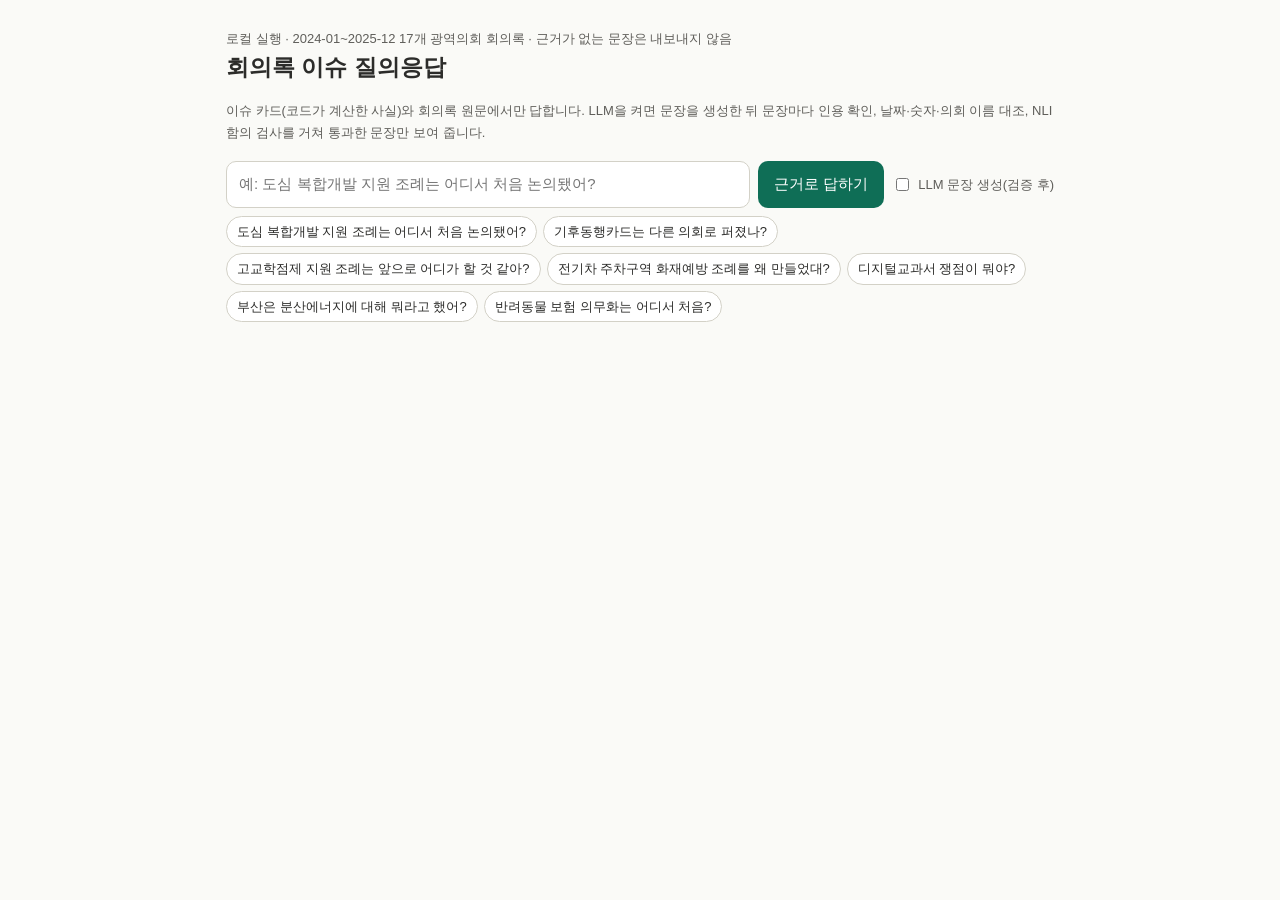
<file: src/demo/index.html>
<!doctype html>
<html lang="ko">
<head>
<meta charset="utf-8">
<meta name="viewport" content="width=device-width,initial-scale=1">
<title>회의록 이슈 질의응답</title>
<style>
:root{--fg:#2C2C2A;--mut:#5F5E5A;--line:#D3D1C7;--bg:#FAFAF7;--card:#fff;--head:#F1EFE8;--acc:#0F6E56;--ok:#0F6E56;--bad:#A32D2D;--tmpl:#185FA5;--warn:#854F0B}
@media (prefers-color-scheme: dark){:root{--fg:#ECEBE6;--mut:#A9A79F;--line:#45443F;--bg:#1C1C1A;--card:#262624;--head:#30302D;--acc:#5DCAA5;--ok:#5DCAA5;--bad:#F09595;--tmpl:#8AB8F0;--warn:#EFB46B}}
*{box-sizing:border-box}
body{margin:0;background:var(--bg);color:var(--fg);font:15px/1.65 "Pretendard","Apple SD Gothic Neo","Malgun Gothic",sans-serif}
main{max-width:860px;margin:0 auto;padding:28px 16px 60px}
h1{font-size:23px;font-weight:600;margin:0 0 4px}
.sub,.note{color:var(--mut);font-size:13px}
form{display:flex;gap:8px;margin:18px 0 8px;flex-wrap:wrap}
input[type=text]{flex:1 1 320px;min-width:0;padding:10px 12px;border:1px solid var(--line);border-radius:10px;background:var(--card);color:var(--fg);font:inherit}
button{padding:10px 16px;border:0;border-radius:10px;background:var(--acc);color:#fff;font:inherit;cursor:pointer}
button:disabled{opacity:.5;cursor:default}
label{font-size:13px;color:var(--mut);display:flex;align-items:center;gap:6px}
.ex{display:flex;flex-wrap:wrap;gap:6px;margin:6px 0 18px}
.ex button{background:var(--card);color:var(--fg);border:1px solid var(--line);padding:4px 10px;font-size:13px;border-radius:999px}
.box{background:var(--card);border:1px solid var(--line);border-radius:12px;padding:14px 16px;margin:12px 0}
.meta{display:flex;flex-wrap:wrap;gap:6px;margin-bottom:8px}
.chip{display:inline-block;border:1px solid var(--line);border-radius:999px;padding:1px 10px;font-size:12.5px;white-space:nowrap;color:var(--mut)}
.chip.mode-llm{border-color:var(--ok);color:var(--ok)} .chip.mode-template{border-color:var(--tmpl);color:var(--tmpl)}
.chip.mode-abstain{border-color:var(--bad);color:var(--bad)} .chip.mode-fallback{border-color:var(--warn);color:var(--warn)}
.sent{margin:8px 0;padding-left:10px;border-left:3px solid var(--line)}
.sent.ok{border-color:var(--ok)} .sent.tmpl{border-color:var(--tmpl)}
.badges{font-size:12px;color:var(--mut)}
.badges b{font-weight:600}
a.cite{color:var(--tmpl);text-decoration:none;font-size:12.5px;margin-left:2px}
.ev{margin:8px 0;padding:6px 10px;border-left:3px solid var(--line);font-size:14px}
.ev.quote{background:var(--head)} .ev:target{outline:2px solid var(--tmpl)}
.ev .src{color:var(--mut);font-size:12.5px}
.abstain{color:var(--bad);font-weight:600}
</style>
</head>
<body><main>
<div class="sub">로컬 실행 · 2024-01~2025-12 17개 광역의회 회의록 · 근거가 없는 문장은 내보내지 않음</div>
<h1>회의록 이슈 질의응답</h1>
<p class="note">이슈 카드(코드가 계산한 사실)와 회의록 원문에서만 답합니다. LLM을 켜면 문장을 생성한 뒤 문장마다 인용 확인, 날짜·숫자·의회 이름 대조, NLI 함의 검사를 거쳐 통과한 문장만 보여 줍니다.</p>
<form id="f"><input type="text" id="q" placeholder="예: 도심 복합개발 지원 조례는 어디서 처음 논의됐어?" autocomplete="off">
<button id="go">근거로 답하기</button>
<label><input type="checkbox" id="llm"> LLM 문장 생성(검증 후)</label></form>
<div class="ex" id="ex"></div>
<div id="out"></div>
</main>
<script>
const EX = ["도심 복합개발 지원 조례는 어디서 처음 논의됐어?", "기후동행카드는 다른 의회로 퍼졌나?",
  "고교학점제 지원 조례는 앞으로 어디가 할 것 같아?", "전기차 주차구역 화재예방 조례를 왜 만들었대?",
  "디지털교과서 쟁점이 뭐야?", "부산은 분산에너지에 대해 뭐라고 했어?", "반려동물 보험 의무화는 어디서 처음?"];
const $ = s => document.querySelector(s);
const esc = s => String(s ?? "").replace(/[&<>"]/g, c => ({"&":"&amp;","<":"&lt;",">":"&gt;",'"':"&quot;"}[c]));
EX.forEach(t => { const b = document.createElement("button"); b.type = "button"; b.textContent = t;
  b.onclick = () => { $("#q").value = t; ask(); }; $("#ex").appendChild(b); });
$("#f").onsubmit = e => { e.preventDefault(); ask(); };
const MODE = {llm: ["LLM 생성 + 검증 통과", "mode-llm"], template: ["템플릿 답", "mode-template"],
  "llm→template": ["생성 문장 검증 실패 → 템플릿", "mode-fallback"], abstain: ["답하지 않음", "mode-abstain"]};
const INTENT = {first: "최초 관측", flow: "흐름", forecast: "예측", reasons: "도입 이유", debate: "쟁점", status: "현황", said: "발언 찾기", summary: "요약"};
async function ask() {
  const q = $("#q").value.trim(); if (!q) return;
  $("#go").disabled = true; $("#out").innerHTML = '<div class="box note">근거를 모으는 중…</div>';
  try {
    const r = await fetch(`/api/ask?q=${encodeURIComponent(q)}&llm=${$("#llm").checked ? 1 : 0}`);
    render(await r.json());
  } catch (e) { $("#out").innerHTML = `<div class="box abstain">오류: ${esc(e)}</div>`; }
  $("#go").disabled = false;
}
function render(a) {
  if (!a.llm_available) { $("#llm").disabled = true; $("#llm").parentElement.title = "서버를 --llm으로 실행하면 켤 수 있다"; }
  const [mname, mcls] = MODE[a.mode] || [a.mode, ""];
  let h = `<div class="box"><div class="meta"><span class="chip ${mcls}">${esc(mname)}</span>`;
  if (a.issue) h += `<span class="chip">이슈: ${esc(a.issue)}</span>`;
  if (a.intent) h += `<span class="chip">질문 유형: ${esc(INTENT[a.intent] || a.intent)}</span>`;
  if (a.council) h += `<span class="chip">의회: ${esc(a.council)}</span>`;
  h += `<span class="chip">${a.seconds}초</span></div>`;
  if (a.mode === "abstain") h += `<div class="abstain">${esc(a.note)}</div>`;
  for (const s of a.sentences) {
    const ck = s.checks || {}; const tm = ck.template;
    const cites = (s.cites || []).map(n => `<a class="cite" href="#ev${n}">[${n}]</a>`).join("");
    let b = tm ? "템플릿 문장(카드의 계산값)" :
      `인용 ${ck.has_citation ? "✓" : "✗"} · 개체 대조 ${ck.entities_supported ? "✓" : "✗ " + esc((ck.missing || []).join(", "))}` +
      (ck.nli_entail !== undefined ? ` · NLI 함의 <b>${ck.nli_entail}</b>` : "");
    h += `<div class="sent ${tm ? "tmpl" : (s.ok ? "ok" : "")}">${esc(s.text)} ${cites}<div class="badges">${b}</div></div>`;
  }
  if (a.note && a.mode !== "abstain") h += `<div class="note">${esc(a.note)}</div>`;
  h += "</div>";
  if (a.evidence && a.evidence.length) {
    h += `<div class="box"><div class="note">근거 (사실 = 이슈 카드에서 코드가 계산한 값, 원문 = 회의록 인용)</div>`;
    for (const e of a.evidence) {
      const src = e.kind === "quote" ? `<div class="src">${esc(e.src.council)} · ${esc(e.src.date)} · ${esc(e.src.doc)}${e.src.role ? " · " + esc(e.src.role) : ""}</div>` : "";
      h += `<div class="ev ${e.kind}" id="ev${e.n}"><b>[${e.n}]</b> ${e.kind === "quote" ? "원문" : "사실"} — ${esc(e.text)}${src}</div>`;
    }
    h += "</div>";
  }
  $("#out").innerHTML = h;
}
</script>
</body></html>
</file>
